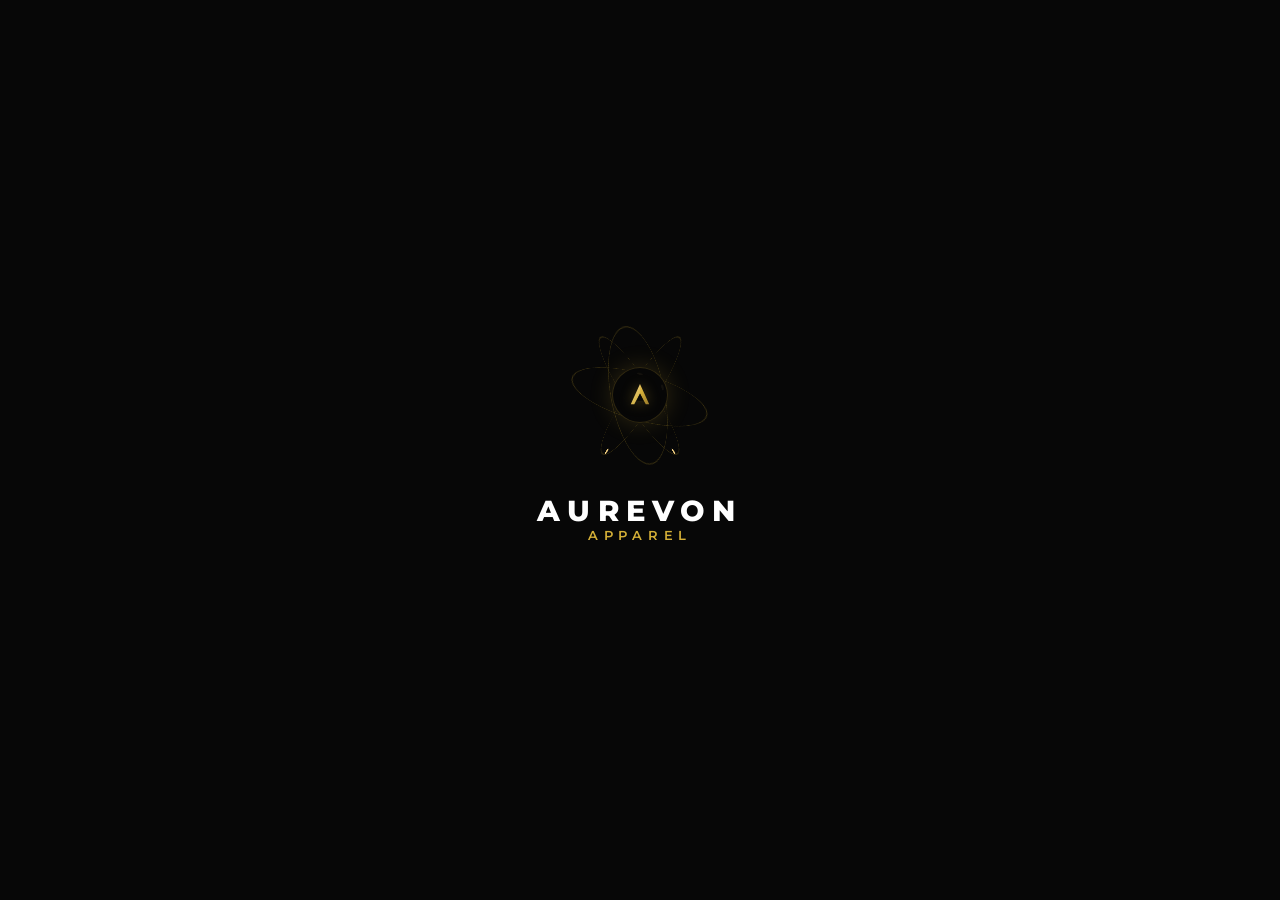
<file: index.html>
<!DOCTYPE html>
<html lang="en">

<head>
    <meta charset="UTF-8">
    <meta name="viewport" content="width=device-width, initial-scale=1.0">
    <title>Aurevon Apparel | Premium Knit Garment Manufacturer & Exporter in Tirupur </title>

    <!-- SEO Meta Tags -->
   <meta name="description" content="Aurevon Apparel is a premium knit garment manufacturer and exporter based in Tirupur, India. We provide high-quality apparel production, private labeling, and global export solutions for fashion brands.">   
   <meta name="keywords" content="garment manufacturer tirupur, aurevon apparel, knitwear manufacturer india, apparel exporter, private label clothing manufacturer, garment factory tirupur, apparel sourcing india">
   <meta name="author" content="Aurevon Apparel">

    <!-- OpenGraph Facebook Meta Tags -->
    <meta property="og:title" content="Aurevon Apparel | Premium Garment Manufacturing">
    <meta property="og:description"
        content="Tirupur-based premium garment manufacturing unit specializing in high-quality apparel production. Coming soon.">
    <meta property="og:image" content="assets/factory_hero.png">
    <meta property="og:url" content="https://www.aurevon.com">
    <meta property="og:type" content="website">

    <!-- Google Fonts -->
    <link rel="preconnect" href="https://fonts.googleapis.com">
    <link rel="preconnect" href="https://fonts.gstatic.com" crossorigin>
    <link
        href="https://fonts.googleapis.com/css2?family=Montserrat:wght@300;400;500;600;700;800&family=Outfit:wght@300;400;500;600;700;800&display=swap"
        rel="stylesheet">

    <!-- CSS Stylesheet -->
    <link rel="stylesheet" href="style.css">
</head>

<body>

    <!-- PREMIUM ATOMIC PRELOADER -->
    <div id="page-preloader">
        <div class="preloader-content">
            <!-- Atomic System Container -->
            <div class="atom-container">
                <!-- Center Nucleus (Glow Core + Logo) -->
                <div class="atom-nucleus">
                    <svg class="preloader-logo-svg" width="36" height="36" viewBox="0 0 100 100" fill="none"
                        xmlns="http://www.w3.org/2000/svg">
                        <defs>
                            <linearGradient id="preloader-gold-grad" x1="0%" y1="0%" x2="100%" y2="100%">
                                <stop offset="0%" stop-color="#F3D082" />
                                <stop offset="50%" stop-color="#D4AF37" />
                                <stop offset="100%" stop-color="#9A7B2C" />
                            </linearGradient>
                        </defs>
                        <path d="M50 12 L82 82 L70 82 L50 45 L30 82 L18 82 L50 12 Z" fill="url(#preloader-gold-grad)" />
                        <path d="M50 45 L62 70 H38 L50 45 Z" fill="#070707" />
                        <path d="M50 12 L50 45 L30 82 L18 82 L50 12 Z" fill="rgba(255, 255, 255, 0.12)" />
                    </svg>
                </div>

                <!-- Orbit 1 (Horizontal) -->
                <div class="atom-orbit orbit-1">
                    <div class="atom-electron electron-1a"></div>
                    <div class="atom-electron electron-1b"></div>
                </div>

                <!-- Orbit 2 (Tilted 1) -->
                <div class="atom-orbit orbit-2">
                    <div class="atom-electron electron-2a"></div>
                    <div class="atom-electron electron-2b"></div>
                </div>

                <!-- Orbit 3 (Tilted 2) -->
                <div class="atom-orbit orbit-3">
                    <div class="atom-electron electron-3a"></div>
                    <div class="atom-electron electron-3b"></div>
                </div>

                <!-- Orbit 4 (Tilted 3) -->
                <div class="atom-orbit orbit-4">
                    <div class="atom-electron electron-4a"></div>
                    <div class="atom-electron electron-4b"></div>
                </div>
            </div>

            <div class="preloader-text-wrapper">
                <span class="preloader-title">AUREVON</span>
                <span class="preloader-sub">APPAREL</span>
            </div>
        </div>
    </div>

    <!-- Mouse glowing interactive background container -->
    <div id="interactive-glow"></div>

    <!-- MAIN APP WRAPPER -->
    <main class="app-container">

        <!-- HERO SECTION -->
        <header class="hero-section" id="hero">
            <!-- Background factory image overlay -->
            <div class="hero-bg" style="background-image: url('assets/factory_hero.png');"></div>
            <div class="hero-vignette"></div>

            <div class="hero-content container">
                <!-- Headline -->
                <div class="headline-block reveal-fade" style="transition-delay: 0ms;">
                    <h3 class="coming-soon-title">
                        <span class="title-top">FROM <span class="highlight-text">TIRUPUR</span> TO THE <span
                                class="highlight-text">WORLD</span></span>
                        <span class="title-bottom"><span class="gold-text">CRAFTED FOR GLOBAL BRANDS</span></span>
                    </h3>

                </div>

                <!-- Brand Header (Now centered) -->
                <div class="brand-header reveal-fade" style="transition-delay: 250ms;">
                    <div class="logo-wrapper">
                        <!-- Luxury faceted golden 'A' logo -->
                        <svg class="brand-logo" width="80" height="80" viewBox="0 0 100 100" fill="none"
                            xmlns="http://www.w3.org/2000/svg">
                            <defs>
                                <linearGradient id="gold-grad" x1="0%" y1="0%" x2="100%" y2="100%">
                                    <stop offset="0%" stop-color="#F3D082" />
                                    <stop offset="50%" stop-color="#D4AF37" />
                                    <stop offset="100%" stop-color="#9A7B2C" />
                                </linearGradient>
                            </defs>
                            <path d="M50 12 L82 82 L70 82 L50 45 L30 82 L18 82 L50 12 Z" fill="url(#gold-grad)" />
                            <path d="M50 45 L62 70 H38 L50 45 Z" fill="#0A0A0A" />
                            <path d="M50 12 L50 45 L30 82 L18 82 L50 12 Z" fill="rgba(255, 255, 255, 0.12)" />
                        </svg>
                        <div class="sparkle-flare"></div>
                    </div>

                    <h1 class="brand-title">AUREVON</h1>
                    <div class="brand-subtitle-container">
                        <span class="decor-line"></span>
                        <h2 class="brand-subtitle">APPAREL</h2>
                        <span class="decor-line"></span>
                    </div>
                    <p class="brand-desc">KNIT GARMENT MANUFACTURER & EXPORTER </p>
                </div>

                <!-- Hero Description -->
                <p class="hero-desc reveal-fade" style="transition-delay: 500ms;">
                    Aurevon Apparel is a premium knit garment manufacturer and exporter specializing in high-quality
                    apparel production with fast delivery and a skilled workforce.
                </p>
            </div>
        </header>

    </main>

    <!-- JS Logic Script -->
    <script src="script.js"></script>
</body>

</html>
</file>
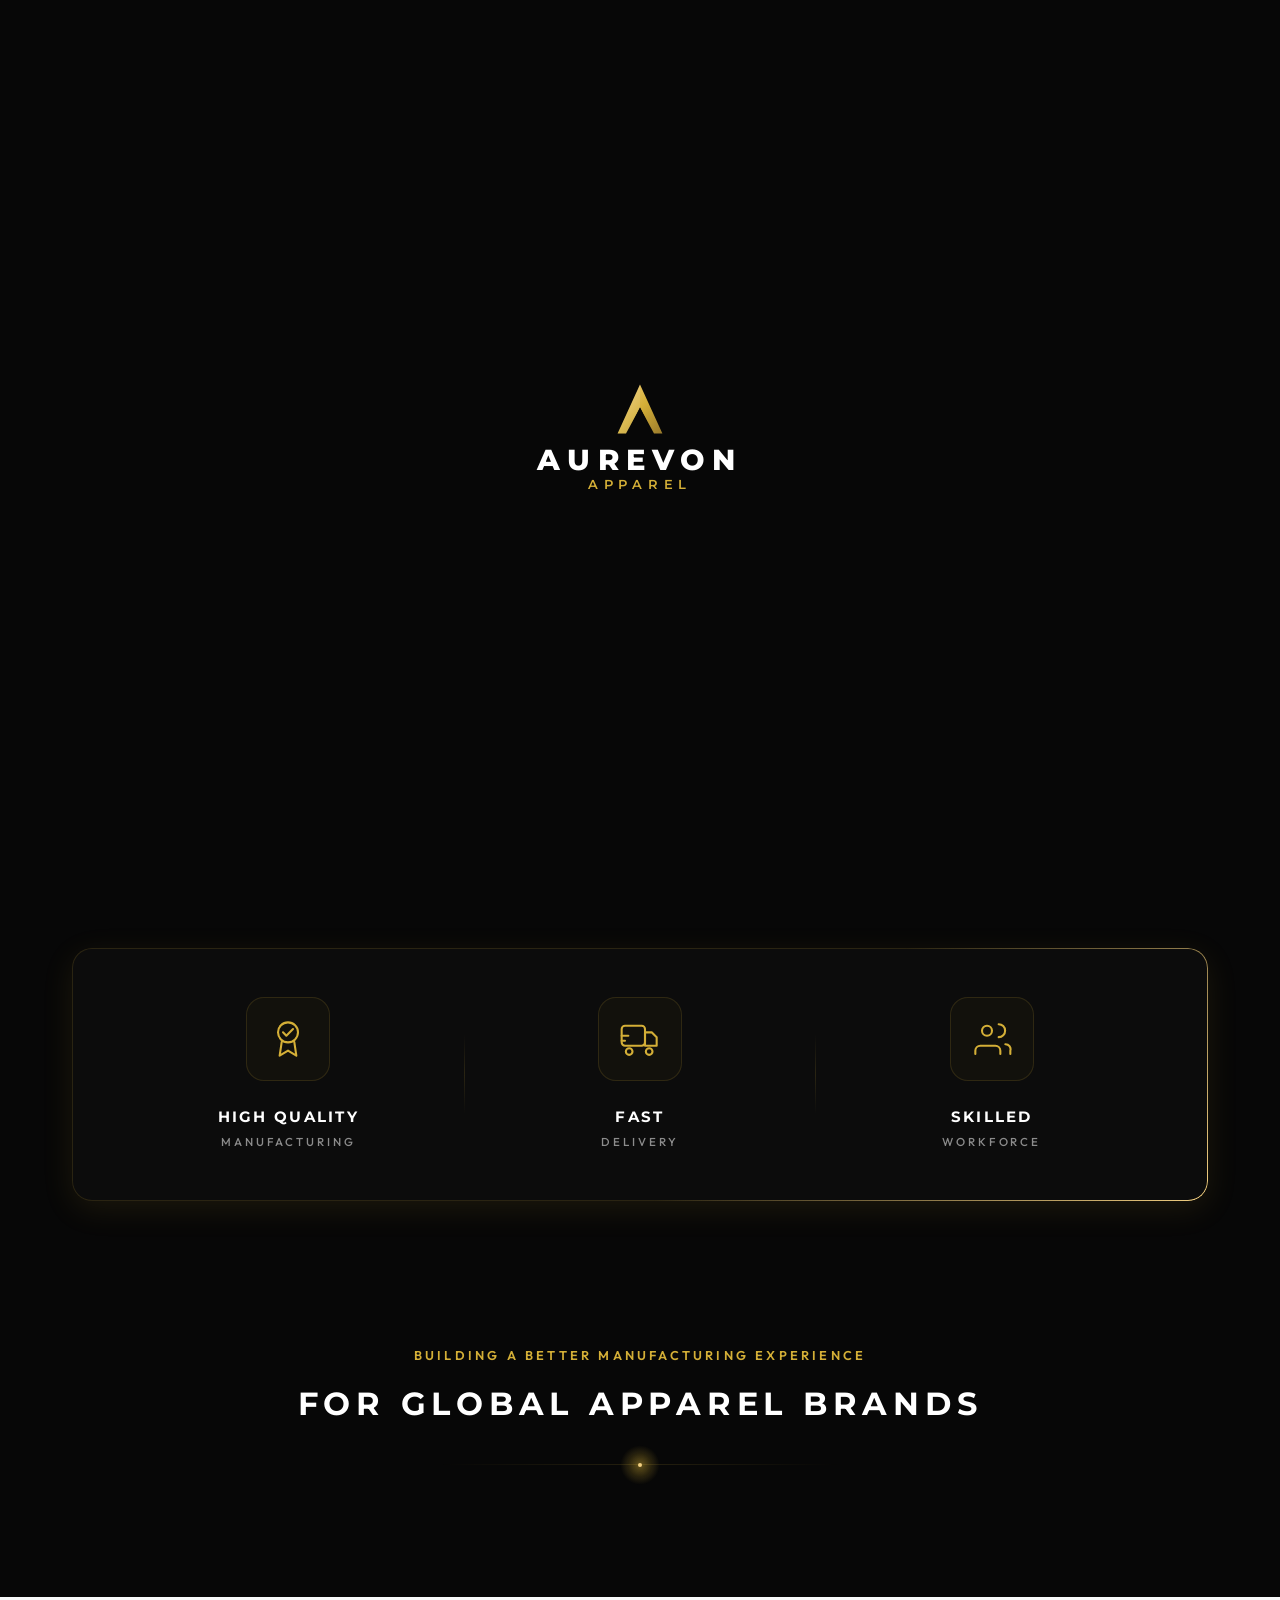
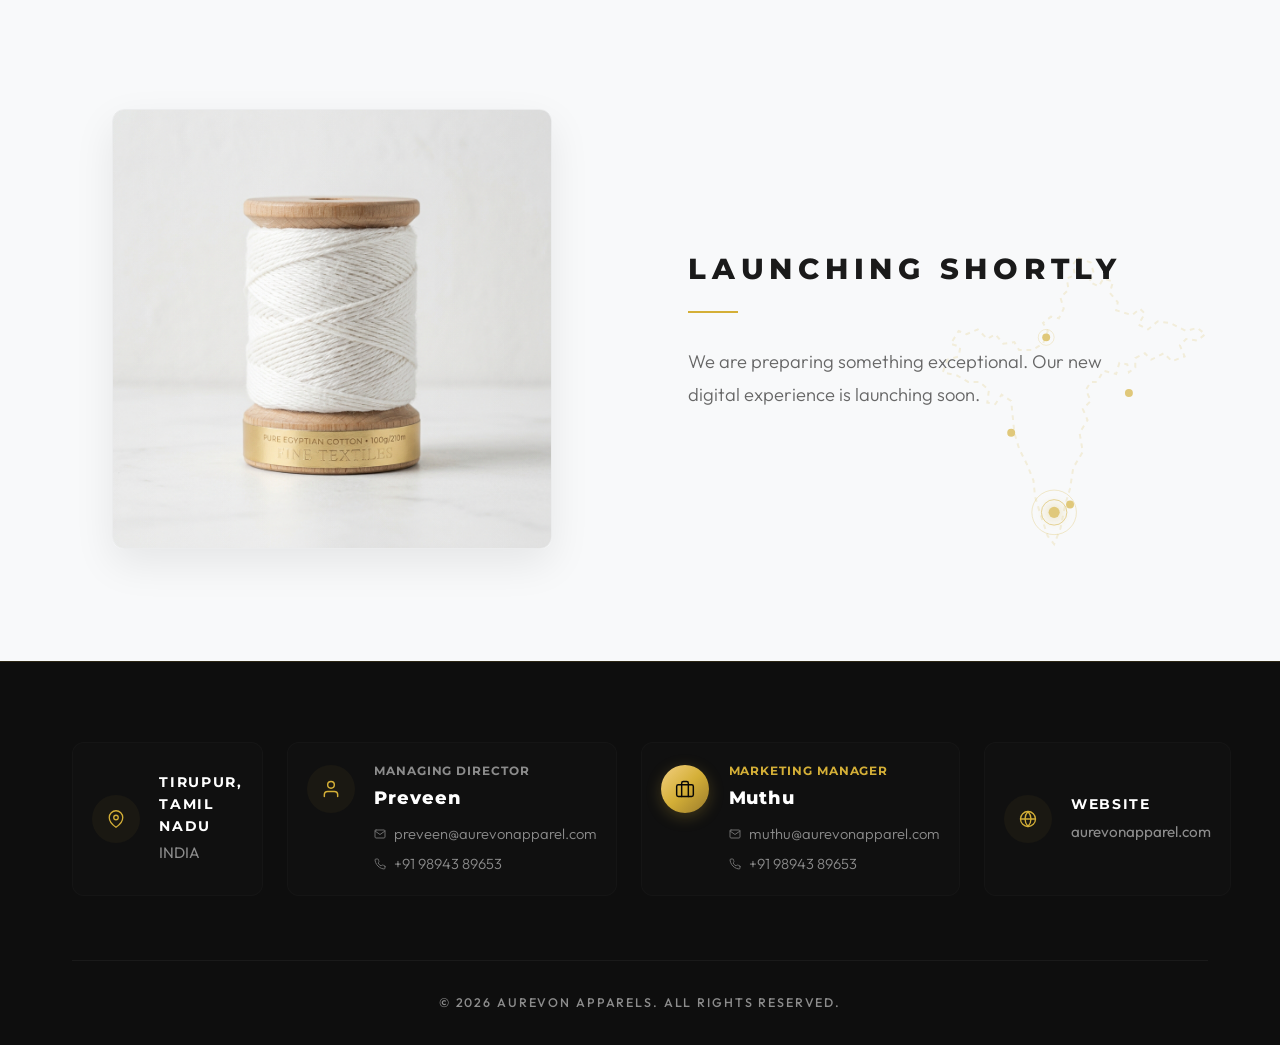
<file: index copy.html>
<!DOCTYPE html>
<html lang="en">

<head>
    <meta charset="UTF-8">
    <meta name="viewport" content="width=device-width, initial-scale=1.0">
    <title>Aurevon Apparel - Premium Garment Manufacturing | Coming Soon</title>

    <!-- SEO Meta Tags -->
    <meta name="description"
        content="Aurevon Apparel is a premium Tirupur-based garment manufacturing unit specializing in high-quality apparel production for global brands with fast delivery and a highly skilled workforce.">
    <meta name="keywords"
        content="Aurevon Apparel, Garment Manufacturing, Tirupur, Apparel Production, High Quality, Fast Delivery, Skilled Workforce, Textile Factory">
    <meta name="author" content="Aurevon Apparel">

    <!-- OpenGraph Facebook Meta Tags -->
    <meta property="og:title" content="Aurevon Apparel | Premium Garment Manufacturing">
    <meta property="og:description"
        content="Tirupur-based premium garment manufacturing unit specializing in high-quality apparel production. Coming soon.">
    <meta property="og:image" content="assets/factory_hero.png">
    <meta property="og:url" content="https://www.aurevon.com">
    <meta property="og:type" content="website">

    <!-- Google Fonts -->
    <link rel="preconnect" href="https://fonts.googleapis.com">
    <link rel="preconnect" href="https://fonts.gstatic.com" crossorigin>
    <link
        href="https://fonts.googleapis.com/css2?family=Montserrat:wght@300;400;500;600;700;800&family=Outfit:wght@300;400;500;600;700;800&display=swap"
        rel="stylesheet">

    <!-- CSS Stylesheet -->
    <link rel="stylesheet" href="style.css">
</head>

<body>

    <!-- PREMIUM LUXURY PRELOADER -->
    <div id="page-preloader">
        <div class="preloader-content">
            <!-- Faceted gold A logo -->
            <svg class="preloader-logo" width="70" height="70" viewBox="0 0 100 100" fill="none" xmlns="http://www.w3.org/2000/svg">
                <defs>
                    <linearGradient id="preloader-gold-grad" x1="0%" y1="0%" x2="100%" y2="100%">
                        <stop offset="0%" stop-color="#F3D082" />
                        <stop offset="50%" stop-color="#D4AF37" />
                        <stop offset="100%" stop-color="#9A7B2C" />
                    </linearGradient>
                </defs>
                <path d="M50 12 L82 82 L70 82 L50 45 L30 82 L18 82 L50 12 Z" fill="url(#preloader-gold-grad)"/>
                <path d="M50 45 L62 70 H38 L50 45 Z" fill="#070707"/>
                <path d="M50 12 L50 45 L30 82 L18 82 L50 12 Z" fill="rgba(255, 255, 255, 0.12)"/>
            </svg>
            <div class="preloader-text-wrapper">
                <span class="preloader-title">AUREVON</span>
                <span class="preloader-sub">APPAREL</span>
            </div>
            <!-- Pulsing luxury gold loading bar -->
            <div class="preloader-bar-container">
                <div class="preloader-bar"></div>
            </div>
        </div>
    </div>

    <!-- Mouse glowing interactive background container -->
    <div id="interactive-glow"></div>

    <!-- MAIN APP WRAPPER -->
    <main class="app-container">

        <!-- HERO SECTION -->
        <header class="hero-section" id="hero">
            <!-- Background factory image overlay -->
            <div class="hero-bg" style="background-image: url('assets/factory_hero.png');"></div>
            <div class="hero-vignette"></div>

            <div class="hero-content container">
                <!-- Headline -->
                <div class="headline-block reveal-fade" style="transition-delay: 0ms;">
                    <h3 class="coming-soon-title">
                        <span class="title-top">FROM <span class="highlight-text">TIRUPUR</span> TO THE <span class="highlight-text">WORLD</span></span>
                        <span class="title-bottom"><span class="gold-text">CRAFTED FOR GLOBAL BRANDS</span></span>
                    </h3>
                    <div class="sparkle-flare"></div>
                </div>

                <!-- Brand Header (Now centered) -->
                <div class="brand-header reveal-fade" style="transition-delay: 250ms;">
                    <div class="logo-wrapper">
                        <!-- Luxury faceted golden 'A' logo -->
                        <svg class="brand-logo" width="80" height="80" viewBox="0 0 100 100" fill="none"
                            xmlns="http://www.w3.org/2000/svg">
                            <defs>
                                <linearGradient id="gold-grad" x1="0%" y1="0%" x2="100%" y2="100%">
                                    <stop offset="0%" stop-color="#F3D082" />
                                    <stop offset="50%" stop-color="#D4AF37" />
                                    <stop offset="100%" stop-color="#9A7B2C" />
                                </linearGradient>
                            </defs>
                            <path d="M50 12 L82 82 L70 82 L50 45 L30 82 L18 82 L50 12 Z" fill="url(#gold-grad)" />
                            <path d="M50 45 L62 70 H38 L50 45 Z" fill="#0A0A0A" />
                            <path d="M50 12 L50 45 L30 82 L18 82 L50 12 Z" fill="rgba(255, 255, 255, 0.12)" />
                        </svg>
                    </div>
                    <h1 class="brand-title">AUREVON</h1>
                    <div class="brand-subtitle-container">
                        <span class="decor-line"></span>
                        <h2 class="brand-subtitle">APPAREL</h2>
                        <span class="decor-line"></span>
                    </div>
                    <p class="brand-desc">KNIT GARMENT MANUFACTURER & EXPORTER </p>
                </div>

                <!-- Hero Description -->
                <p class="hero-desc reveal-fade" style="transition-delay: 500ms;">
                    Aurevon Apparel is a premium Tirupur-based garment manufacturing unit specializing in high-quality
                    apparel production with fast delivery and a skilled workforce.
                </p>
            </div>
        </header>

        <!-- FEATURES SECTION -->
        <section class="features-section" id="features">
            <div class="container reveal-fade" style="transition-delay: 500ms;">
                <div class="features-grid">
                    <!-- Feature 1: High Quality -->
                    <div class="feature-card" id="feature-quality">
                        <div class="feature-card-inner">
                            <div class="icon-wrapper">
                                <svg width="40" height="40" viewBox="0 0 24 24" fill="none" stroke="currentColor"
                                    stroke-width="1.25" stroke-linecap="round" stroke-linejoin="round">
                                    <circle cx="12" cy="8" r="6" />
                                    <path d="M8.21 13.89L7 22L12 19L17 22L15.79 13.88" />
                                    <polyline points="9 8 11 10 15 6" />
                                </svg>
                            </div>
                            <div class="card-text">
                                <h3>HIGH QUALITY</h3>
                                <p>MANUFACTURING</p>
                            </div>
                        </div>
                    </div>

                    <!-- Vertical Divider Line -->
                    <div class="grid-divider"></div>

                    <!-- Feature 2: Fast Delivery -->
                    <div class="feature-card" id="feature-delivery">
                        <div class="feature-card-inner">
                            <div class="icon-wrapper">
                                <svg width="40" height="40" viewBox="0 0 24 24" fill="none" stroke="currentColor"
                                    stroke-width="1.25" stroke-linecap="round" stroke-linejoin="round">
                                    <rect x="1" y="4" width="14" height="12" rx="2" ry="2" />
                                    <polygon points="15 8 19 8 22 11 22 16 15 16 15 8" />
                                    <circle cx="5.5" cy="19.5" r="2" />
                                    <circle cx="17.5" cy="19.5" r="2" />
                                    <line x1="1" y1="10" x2="5" y2="10" />
                                    <line x1="1" y1="13" x2="3" y2="13" />
                                </svg>
                            </div>
                            <div class="card-text">
                                <h3>FAST</h3>
                                <p>DELIVERY</p>
                            </div>
                        </div>
                    </div>

                    <!-- Vertical Divider Line -->
                    <div class="grid-divider"></div>

                    <!-- Feature 3: Skilled Workforce -->
                    <div class="feature-card" id="feature-workforce">
                        <div class="feature-card-inner">
                            <div class="icon-wrapper">
                                <svg width="40" height="40" viewBox="0 0 24 24" fill="none" stroke="currentColor"
                                    stroke-width="1.25" stroke-linecap="round" stroke-linejoin="round">
                                    <path d="M17 21v-2a3 3 0 0 0-3-3H5a3 3 0 0 0-3 3v2" />
                                    <circle cx="9" cy="7" r="3" />
                                    <path d="M23 21v-2a3 3 0 0 0-3-3.87" />
                                    <path d="M16 3.13a3 3 0 0 1 0 7.75" />
                                </svg>
                            </div>
                            <div class="card-text">
                                <h3>SKILLED</h3>
                                <p>WORKFORCE</p>
                            </div>
                        </div>
                    </div>
                </div>
            </div>
        </section>

        <!-- CTA CONTACT SECTION -->
        <section class="cta-section" id="cta">
            <div class="container reveal-fade">
                <p class="cta-subtitle">BUILDING A BETTER MANUFACTURING EXPERIENCE</p>
                <h3 class="cta-headline">FOR GLOBAL APPAREL BRANDS</h3>

                <div class="lens-flare-separator">
                    <span class="glow-sparkle"></span>
                </div>
                <!--   <button class="btn btn-gold-outline" id="open-modal-btn" aria-label="Open contact form">
                    <svg width="18" height="18" viewBox="0 0 24 24" fill="none" stroke="currentColor" stroke-width="2" stroke-linecap="round" stroke-linejoin="round">
                        <line x1="22" y1="2" x2="11" y2="13" />
                        <polygon points="22 2 15 22 11 13 2 9 22 2" />
                    </svg>
                    <span>CONTACT US</span>
                </button> -->
            </div>
        </section>

        <!-- LAUNCHING SHORTLY LIGHT SECTION -->
        <section class="launch-section" id="launch">
            <div class="container">
                <div class="launch-grid reveal-fade">

                    <!-- Left Column: Cotton Thread Spool -->
                    <div class="launch-left">
                        <div class="thread-image-container">
                            <img src="assets/thread_spool.png" alt="Premium White Cotton Yarn Spool"
                                class="thread-image">
                            <div class="image-soft-shadow"></div>
                        </div>
                    </div>

                    <!-- Right Column: Text & Dotted Map of India -->
                    <div class="launch-right">
                        <div class="launch-right-content">
                            <h3 class="launch-title">LAUNCHING SHORTLY</h3>
                            <span class="launch-bar"></span>
                            <p class="launch-desc">
                                We are preparing something exceptional. Our new digital experience is launching soon.
                            </p>
                        </div>

                        <!-- Premium Interactive SVG Map of India -->
                        <div class="map-container">
                            <svg class="india-map" viewBox="0 0 200 220" width="100%" height="100%"
                                xmlns="http://www.w3.org/2000/svg" aria-hidden="true">
                                <path
                                    d="M100,20 L108,23 L110,30 L107,35 L113,38 L116,33 L122,35 L120,42 L125,48 L124,53 L134,56 L139,52 L142,55 L138,62 L144,65 L150,60 L158,61 L168,66 L175,64 L180,68 L175,72 L168,71 L164,75 L167,82 L159,85 L154,80 L146,84 L142,80 L136,83 L136,89 L132,92 L131,87 L126,86 L124,93 L116,91 L112,98 L108,98 L105,103 L108,110 L103,115 L106,122 L101,130 L103,142 L97,152 L95,165 L92,175 L89,190 L85,200 L81,195 L76,180 L73,170 L72,160 L68,150 L63,140 L60,130 L59,120 L58,110 L52,106 L48,112 L43,111 L44,103 L38,98 L31,98 L24,94 L15,92 L18,84 L25,82 L26,76 L20,74 L25,66 L30,68 L37,65 L43,71 L48,68 L53,74 L60,73 L63,78 L71,78 L78,74 L81,66 L78,61 L83,57 L88,58 L91,52 L89,45 L94,40 L93,33 L98,31 L97,24 Z"
                                    fill="none" stroke="rgba(212, 175, 55, 0.25)" stroke-width="1.25"
                                    stroke-dasharray="3 3" />

                                <!-- Hub: New Delhi -->
                                <circle cx="80" cy="70" r="2.5" fill="#D4AF37" />
                                <circle cx="80" cy="70" r="5" fill="none" stroke="#D4AF37" stroke-width="0.5"
                                    opacity="0.4" />

                                <!-- Hub: Mumbai -->
                                <circle cx="58" cy="130" r="2.5" fill="#D4AF37" />

                                <!-- Core Hub: Tirupur (Highlighted with pulsing rings) -->
                                <circle cx="85" cy="180" r="3.5" fill="#D4AF37" class="map-pulse-core" />
                                <circle cx="85" cy="180" r="8" fill="none" stroke="#D4AF37" stroke-width="0.5"
                                    class="map-pulse-ring" />
                                <circle cx="85" cy="180" r="14" fill="none" stroke="#D4AF37" stroke-width="0.25"
                                    class="map-pulse-ring-outer" />

                                <!-- Hub: Chennai -->
                                <circle cx="95" cy="175" r="2.5" fill="#D4AF37" />

                                <!-- Hub: Kolkata -->
                                <circle cx="132" cy="105" r="2.5" fill="#D4AF37" />
                            </svg>
                        </div>
                    </div>

                </div>
            </div>
        </section>

        <!-- FOOTER INFO GRID -->
        <footer class="main-footer" id="contact-info">
            <div class="container reveal-fade">
                <div class="footer-grid">
                    <!-- Column 1: Location -->
                    <div class="footer-col" id="col-location">
                        <div class="footer-icon-circle">
                            <svg width="18" height="18" viewBox="0 0 24 24" fill="none" stroke="currentColor"
                                stroke-width="1.75" stroke-linecap="round" stroke-linejoin="round">
                                <path d="M21 10c0 7-9 13-9 13s-9-6-9-13a9 9 0 0 1 18 0z" />
                                <circle cx="12" cy="10" r="3" />
                            </svg>
                        </div>
                        <div class="footer-col-text">
                            <h4>TIRUPUR, TAMIL NADU</h4>
                            <p>INDIA</p>
                        </div>
                    </div>

                    <!-- Column 2: Managing Director -->
                    <div class="footer-col exec-col" id="col-md">
                        <div class="footer-icon-circle exec-icon">
                            <svg width="20" height="20" viewBox="0 0 24 24" fill="none" stroke="currentColor" stroke-width="1.75" stroke-linecap="round" stroke-linejoin="round">
                                <path d="M20 21v-2a4 4 0 0 0-4-4H8a4 4 0 0 0-4 4v2" />
                                <circle cx="12" cy="7" r="4" />
                            </svg>
                        </div>
                        <div class="footer-col-text">
                            <span class="exec-label">MANAGING DIRECTOR</span>
                            <h4 class="exec-name">Preveen</h4>
                            <div class="exec-details">
                                <a href="mailto:preveen@aurevonapparel.com" class="exec-link">
                                    <svg width="12" height="12" viewBox="0 0 24 24" fill="none" stroke="currentColor" stroke-width="2" stroke-linecap="round" stroke-linejoin="round"><path d="M4 4h16c1.1 0 2 .9 2 2v12c0 1.1-.9 2-2 2H4c-1.1 0-2-.9-2-2V6c0-1.1.9-2 2-2z"/><polyline points="22,6 12,13 2,6"/></svg>
                                    <span>preveen@aurevonapparel.com</span>
                                </a>
                                <a href="tel:+919894389653" class="exec-link">
                                    <svg width="12" height="12" viewBox="0 0 24 24" fill="none" stroke="currentColor" stroke-width="2" stroke-linecap="round" stroke-linejoin="round"><path d="M22 16.92v3a2 2 0 0 1-2.18 2 19.79 19.79 0 0 1-8.63-3.07 19.5 19.5 0 0 1-6-6 19.79 19.79 0 0 1-3.07-8.67A2 2 0 0 1 4.11 2h3a2 2 0 0 1 2 1.72 12.84 12.84 0 0 0 .7 2.81 2 2 0 0 1-.45 2.11L8.09 9.91a16 16 0 0 0 6 6l1.27-1.27a2 2 0 0 1 2.11-.45 12.84 12.84 0 0 0 2.81.7A2 2 0 0 1 22 16.92z"/></svg>
                                    <span>+91 98943 89653</span>
                                </a>
                            </div>
                        </div>
                    </div>

                    <!-- Column 3: Marketing Manager -->
                    <div class="footer-col exec-col" id="col-marketing">
                        <div class="footer-icon-circle exec-icon highlight">
                            <svg width="20" height="20" viewBox="0 0 24 24" fill="none" stroke="currentColor" stroke-width="1.75" stroke-linecap="round" stroke-linejoin="round">
                                <rect x="2" y="7" width="20" height="14" rx="2" ry="2" />
                                <path d="M16 21V5a2 2 0 0 0-2-2h-4a2 2 0 0 0-2 2v16" />
                            </svg>
                        </div>
                        <div class="footer-col-text">
                            <span class="exec-label highlight">MARKETING MANAGER</span>
                            <h4 class="exec-name">Muthu</h4>
                            <div class="exec-details">
                                <a href="mailto:muthu@aurevonapparel.com" class="exec-link">
                                    <svg width="12" height="12" viewBox="0 0 24 24" fill="none" stroke="currentColor" stroke-width="2" stroke-linecap="round" stroke-linejoin="round"><path d="M4 4h16c1.1 0 2 .9 2 2v12c0 1.1-.9 2-2 2H4c-1.1 0-2-.9-2-2V6c0-1.1.9-2 2-2z"/><polyline points="22,6 12,13 2,6"/></svg>
                                    <span>muthu@aurevonapparel.com</span>
                                </a>
                                <a href="tel:+919894389653" class="exec-link">
                                    <svg width="12" height="12" viewBox="0 0 24 24" fill="none" stroke="currentColor" stroke-width="2" stroke-linecap="round" stroke-linejoin="round"><path d="M22 16.92v3a2 2 0 0 1-2.18 2 19.79 19.79 0 0 1-8.63-3.07 19.5 19.5 0 0 1-6-6 19.79 19.79 0 0 1-3.07-8.67A2 2 0 0 1 4.11 2h3a2 2 0 0 1 2 1.72 12.84 12.84 0 0 0 .7 2.81 2 2 0 0 1-.45 2.11L8.09 9.91a16 16 0 0 0 6 6l1.27-1.27a2 2 0 0 1 2.11-.45 12.84 12.84 0 0 0 2.81.7A2 2 0 0 1 22 16.92z"/></svg>
                                    <span>+91 98943 89653</span>
                                </a>
                            </div>
                        </div>
                    </div>

                    <!-- Column 4: Web -->
                    <div class="footer-col" id="col-web">
                        <div class="footer-icon-circle">
                            <svg width="18" height="18" viewBox="0 0 24 24" fill="none" stroke="currentColor"
                                stroke-width="1.75" stroke-linecap="round" stroke-linejoin="round">
                                <circle cx="12" cy="12" r="10" />
                                <line x1="2" y1="12" x2="22" y2="12" />
                                <path
                                    d="M12 2a15.3 15.3 0 0 1 4 10 15.3 15.3 0 0 1-4 10 15.3 15.3 0 0 1-4-10 15.3 15.3 0 0 1 4-10z" />
                            </svg>
                        </div>
                        <div class="footer-col-text">
                            <h4>WEBSITE</h4>
                            <p><a href="#" target="_blank" rel="noopener noreferrer"
                                    class="footer-link">aurevonapparel.com</a></p>
                        </div>
                    </div>
                </div>

                <!-- Bottom Copyright -->
                <div class="sub-footer">
                    <p class="copyright">&copy; 2026 AUREVON APPARELS. ALL RIGHTS RESERVED.</p>
                </div>
            </div>
        </footer>

    </main>

    <!-- PREMIUM CONTACT US MODAL -->
    <div class="modal-overlay-backdrop" id="modal-overlay" aria-hidden="true" role="dialog">
        <div class="modal-dialog-box">
            <!-- Close Button -->
            <button class="modal-close-trigger" id="close-modal-btn" aria-label="Close dialogue">
                <svg width="24" height="24" viewBox="0 0 24 24" fill="none" stroke="currentColor" stroke-width="2"
                    stroke-linecap="round" stroke-linejoin="round">
                    <line x1="18" y1="6" x2="6" y2="18"></line>
                    <line x1="6" y1="6" x2="18" y2="18"></line>
                </svg>
            </button>

            <!-- Modal Body Content -->
            <div class="modal-body-wrapper">
                <!-- Form State -->
                <div class="form-state-active" id="modal-form-state">
                    <h3 class="modal-headline">GET IN TOUCH</h3>
                    <p class="modal-subhead">Partner with a premium manufacturing experience. Send us your inquiry.</p>

                    <form id="contact-form" autocomplete="on">
                        <div class="input-floating-group">
                            <input type="text" id="form-name" required placeholder=" " aria-required="true">
                            <label for="form-name">Full Name *</label>
                            <span class="input-border"></span>
                        </div>

                        <div class="input-floating-group">
                            <input type="email" id="form-email" required placeholder=" " aria-required="true">
                            <label for="form-email">Email Address *</label>
                            <span class="input-border"></span>
                        </div>

                        <div class="input-two-column">
                            <div class="input-floating-group">
                                <input type="tel" id="form-phone" placeholder=" ">
                                <label for="form-phone">Phone Number</label>
                                <span class="input-border"></span>
                            </div>

                            <div class="input-floating-group">
                                <input type="text" id="form-company" placeholder=" ">
                                <label for="form-company">Company / Brand</label>
                                <span class="input-border"></span>
                            </div>
                        </div>

                        <div class="input-floating-group textarea-group">
                            <textarea id="form-message" required rows="4" placeholder=" "
                                aria-required="true"></textarea>
                            <label for="form-message">How can we help your brand? *</label>
                            <span class="input-border"></span>
                        </div>

                        <button type="submit" class="btn btn-gold-filled" id="submit-form-btn">
                            <span>SEND MESSAGE</span>
                            <svg width="16" height="16" viewBox="0 0 24 24" fill="none" stroke="currentColor"
                                stroke-width="2.5" stroke-linecap="round" stroke-linejoin="round">
                                <line x1="22" y1="2" x2="11" y2="13" />
                                <polygon points="22 2 15 22 11 13 2 9 22 2" />
                            </svg>
                        </button>
                    </form>
                </div>

                <!-- Success State (hidden initially) -->
                <div class="success-state-inactive" id="modal-success-state" style="display: none;">
                    <div class="checkmark-circle-wrapper">
                        <svg class="checkmark-svg" viewBox="0 0 52 52" xmlns="http://www.w3.org/2000/svg">
                            <circle class="checkmark-circle" cx="26" cy="26" r="25" fill="none" />
                            <path class="checkmark-check" fill="none" d="M14.1 27.2l7.1 7.2 16.7-16.8" />
                        </svg>
                    </div>
                    <h3 class="success-headline">MESSAGE SENT</h3>
                    <p class="success-desc">
                        Thank you for reaching out. A partner relations manager from Aurevon Apparel will connect with
                        you within 24 business hours.
                    </p>
                    <button class="btn btn-gold-outline close-success-btn" id="close-success-btn">
                        <span>CLOSE</span>
                    </button>
                </div>
            </div>
        </div>
    </div>

    <!-- JS Logic Script -->
    <script src="script.js"></script>
</body>

</html>
</file>
<file: style.css>
/* ==========================================================================
   AUREVON APPARELS - PREMIUM 'COMING SOON' STYLESHEET
   ========================================================================== */

/* --------------------------------------------------------------------------
   0. DESIGN SYSTEM & VARIABLES
   -------------------------------------------------------------------------- */
:root {
    /* Color Palette */
    --bg-dark-base: #070707;
    --bg-dark-secondary: #0E0E0E;
    --bg-dark-card: rgba(18, 18, 18, 0.5);
    --border-dark-glass: rgba(212, 175, 55, 0.15);

    --bg-light-base: #F8F9FA;
    --bg-light-secondary: #FFFFFF;
    --border-light-soft: rgba(0, 0, 0, 0.05);

    /* Gold Accents */
    --gold-primary: #D4AF37;
    --gold-light: #F3D082;
    --gold-dark: #9A7B2C;
    --gold-glow: rgba(212, 175, 55, 0.25);
    --gold-gradient: linear-gradient(135deg, #F3D082 0%, #D4AF37 50%, #9A7B2C 100%);
    --gold-text-gradient: linear-gradient(to right, #F3D082, #D4AF37, #9A7B2C);

    /* Typography Colors */
    --text-white: #FFFFFF;
    --text-cream: #F5F5F5;
    --text-muted-dark: #8C8C8C;
    --text-charcoal: #1A1A1A;
    --text-muted-light: #666666;

    /* Fonts */
    --font-heading: 'Montserrat', sans-serif;
    --font-body: 'Outfit', sans-serif;

    /* Transitions & Offsets */
    --transition-premium: cubic-bezier(0.16, 1, 0.3, 1);
    --duration-slow: 0.6s;
    --duration-medium: 0.4s;
    --duration-fast: 0.25s;

    --shadow-gold-soft: 0 8px 32px 0 rgba(212, 175, 55, 0.1);
    --shadow-gold-hard: 0 12px 40px 0 rgba(212, 175, 55, 0.25);
    --shadow-dark-premium: 0 20px 50px rgba(0, 0, 0, 0.8);
}

/* --------------------------------------------------------------------------
   1. RESET & BASE ELEMENTS
   -------------------------------------------------------------------------- */
* {
    margin: 0;
    padding: 0;
    box-sizing: border-box;
}

html {
    scroll-behavior: smooth;
    font-size: 16px;
    background-color: var(--bg-dark-base);
    color: var(--text-cream);
    overflow-x: hidden;
}

body {
    font-family: var(--font-body);
    font-weight: 300;
    line-height: 1.6;
    overflow-x: hidden;
    min-height: 100vh;
}

/* Custom Premium Scrollbar */
::-webkit-scrollbar {
    width: 8px;
}

::-webkit-scrollbar-track {
    background: var(--bg-dark-base);
}

::-webkit-scrollbar-thumb {
    background: var(--gold-dark);
    border-radius: 4px;
}

::-webkit-scrollbar-thumb:hover {
    background: var(--gold-primary);
}

/* Typography Overrides */
h1,
h2,
h3,
h4,
h5,
h6 {
    font-family: var(--font-heading);
    letter-spacing: 0.05em;
    font-weight: 700;
}

a {
    color: inherit;
    text-decoration: none;
    transition: color var(--duration-fast) var(--transition-premium);
}

.container {
    width: 100%;
    max-width: 1200px;
    margin: 0 auto;
    padding: 0 2rem;
}

/* --------------------------------------------------------------------------
   2. INTERACTIVE BACKGROUND & EFFECTS
   -------------------------------------------------------------------------- */
#interactive-glow {
    position: fixed;
    top: 0;
    left: 0;
    width: 100%;
    height: 100%;
    z-index: 1;
    pointer-events: none;
    opacity: 0.7;
    background: radial-gradient(circle 400px at var(--mouse-x, 50%) var(--mouse-y, 50%), rgba(212, 175, 55, 0.04), transparent 80%);
    transition: opacity 1s var(--transition-premium);
}

/* Reveal on Scroll Core Styles */
.reveal-fade {
    opacity: 0;
    transform: translateY(30px);
    transition: opacity 0.8s var(--transition-premium), transform 0.8s var(--transition-premium);
}

.reveal-fade.active {
    opacity: 1;
    transform: translateY(0);
}

/* --------------------------------------------------------------------------
   3. HERO SECTION
   -------------------------------------------------------------------------- */
.hero-section {
    position: relative;
    min-height: 100vh;
    display: flex;
    align-items: center;
    justify-content: center;
    text-align: center;
    padding: 2rem 0 3rem 0;
    z-index: 2;
    overflow: hidden;
}

/* Background image handling with parallax zoom */
.hero-bg {
    position: absolute;
    top: 0;
    left: 0;
    width: 100%;
    height: 100%;
    background-size: cover;
    background-position: center 70%;
    background-repeat: no-repeat;
    z-index: -2;
    transform: scale(1.05);
    filter: brightness(0.65) contrast(1.05);
    animation: slowZoom 20s infinite alternate ease-in-out;
}

/* Hero gradient vignette layer */
.hero-vignette {
    position: absolute;
    top: 0;
    left: 0;
    width: 100%;
    height: 100%;
    z-index: -1;
    background: radial-gradient(circle at center, transparent 20%, rgba(7, 7, 7, 0.75) 70%, var(--bg-dark-base) 100%),
        linear-gradient(to bottom, rgba(7, 7, 7, 0.4) 0%, transparent 40%, var(--bg-dark-base) 95%);
}

.hero-content {
    display: flex;
    flex-direction: column;
    align-items: center;
    justify-content: center;
}

/* Brand Header Block (Centered) */
.brand-header {
    display: flex;
    flex-direction: column;
    align-items: center;
    margin-top: 0.8rem;
    margin-bottom: 0rem;
}

.headline-block {
    margin-bottom: 1.5rem;
}

.logo-wrapper {
    margin-bottom: 1.8rem;
    filter: drop-shadow(0 4px 15px rgba(212, 175, 55, 0.35));
    transition: transform var(--duration-slow) var(--transition-premium);
}

.logo-wrapper:hover {
    transform: rotate(5deg) scale(1.05);
}

.brand-title {
    font-size: clamp(2.5rem, 6vw, 4.2rem);
    font-weight: 800;
    color: var(--text-white);
    letter-spacing: 0.28em;
    line-height: 1;
    margin-bottom: 0.6rem;
    text-indent: 0.28em;
    /* Shift text slightly left to perfectly center with wide letter-spacing! */
}

.brand-subtitle-container {
    display: flex;
    align-items: center;
    width: 100%;
    max-width: clamp(280px, 35vw, 460px);
    margin-bottom: 1.2rem;
}

.brand-subtitle {
    font-size: clamp(0.85rem, 1.8vw, 1.2rem);
    font-weight: 500;
    color: var(--gold-primary);
    letter-spacing: 0.48em;
    padding: 0 1rem;
    line-height: 1;
    text-indent: 0.48em;
    /* Perfectly center with wide tracking! */
}

.decor-line {
    flex-grow: 1;
    height: 1px;
    background: linear-gradient(to right, transparent, var(--border-dark-glass), transparent);
}

.brand-subtitle-container .decor-line:first-child {
    background: linear-gradient(to right, transparent, var(--gold-primary));
}

.brand-subtitle-container .decor-line:last-child {
    background: linear-gradient(to left, transparent, var(--gold-primary));
}

.brand-desc {
    font-size: clamp(0.7rem, 1.5vw, 0.88rem);
    font-weight: 600;
    color: var(--text-muted-dark);
    letter-spacing: 0.22em;
    margin-top: 0.5rem;
    text-indent: 0.22em;
}

/* Coming Soon Headline */
.coming-soon-title {
    display: flex;
    flex-direction: column;
    align-items: center;
    text-align: center;
    gap: 0.4rem;
    text-transform: uppercase;
    position: relative;
    margin: 0 auto;
}

.title-top {
    font-size: clamp(0.85rem, 1.8vw, 1.35rem);
    font-weight: 500;
    color: var(--text-muted-dark);
    letter-spacing: 0.38em;
    display: block;
    margin-bottom: 0.2rem;
    opacity: 0.85;
}

.highlight-text {
    color: var(--gold-light);
    font-weight: 700;
    text-shadow: 0 0 10px rgba(212, 175, 55, 0.15);
}

.title-bottom {
    font-size: clamp(1.8rem, 5vw, 3.8rem);
    font-weight: 800;
    letter-spacing: 0.15em;
    color: var(--text-white);
    display: block;
    line-height: 1.1;
}

.gold-text {
    background: var(--gold-gradient);
    -webkit-background-clip: text;
    -webkit-text-fill-color: transparent;
    filter: drop-shadow(0 2px 10px rgba(212, 175, 55, 0.15));
}

/* Sparkling flare under title */
.sparkle-flare {
    width: 150px;
    height: 1px;
    background: linear-gradient(to right, transparent, var(--gold-light), var(--gold-primary), var(--gold-light), transparent);
    margin: 1.8rem auto 0 auto;
    position: relative;
}

.sparkle-flare::after {
    content: '';
    position: absolute;
    top: 50%;
    left: 50%;
    transform: translate(-50%, -50%);
    width: 6px;
    height: 6px;
    background-color: var(--text-white);
    border-radius: 50%;
    box-shadow: 0 0 15px 4px var(--gold-light), 0 0 30px 8px var(--gold-primary);
    animation: glistenSparkle 3s infinite alternate ease-in-out;
}

/* Description paragraph */
.hero-desc {
    max-width: 650px;
    font-size: 1.05rem;
    font-weight: 300;
    color: var(--text-cream);
    opacity: 0.9;
    letter-spacing: 0.03em;
    line-height: 1.8;
    margin-top: 1rem;
}

/* --------------------------------------------------------------------------
   4. FEATURES SECTION
   -------------------------------------------------------------------------- */
.features-section {
    position: relative;
    padding: 3rem 0;
    z-index: 2;
    background-color: var(--bg-dark-base);
}

.features-grid {
    position: relative;
    display: flex;
    align-items: center;
    justify-content: space-between;
    width: 100%;
    background: var(--bg-dark-card);
    border: 1px solid var(--border-dark-glass);
    backdrop-filter: blur(12px);
    -webkit-backdrop-filter: blur(12px);
    border-radius: 20px;
    padding: 3rem 2.5rem;
    box-shadow: var(--shadow-gold-soft);
}

/* Luxury border sweep animation overlay */
.features-grid::before {
    content: '';
    position: absolute;
    top: -1px;
    left: -1px;
    right: -1px;
    bottom: -1px;
    border-radius: 20px;
    padding: 1px;
    background: linear-gradient(135deg, transparent 30%, var(--gold-light) 50%, transparent 70%);
    background-size: 200% 200%;
    -webkit-mask: linear-gradient(#fff 0 0) content-box, linear-gradient(#fff 0 0);
    -webkit-mask-composite: xor;
    mask-composite: exclude;
    pointer-events: none;
    z-index: 1;
    animation: borderSweep 6s linear infinite;
}

.feature-card {
    flex: 1;
    display: flex;
    justify-content: center;
    padding: 0 1.5rem;
    transition: transform var(--duration-medium) var(--transition-premium);
}

.feature-card-inner {
    display: flex;
    flex-direction: column;
    align-items: center;
    text-align: center;
}

.feature-card .icon-wrapper {
    width: 84px;
    height: 84px;
    border-radius: 18px;
    border: 1px solid var(--border-dark-glass);
    background: rgba(212, 175, 55, 0.03);
    color: var(--gold-primary);
    display: flex;
    align-items: center;
    justify-content: center;
    margin-bottom: 1.5rem;
    transition: all var(--duration-medium) var(--transition-premium);
    position: relative;
    overflow: hidden;
}

.feature-card .icon-wrapper::before {
    content: '';
    position: absolute;
    top: 0;
    left: -100%;
    width: 100%;
    height: 100%;
    background: linear-gradient(90deg, transparent, rgba(255, 255, 255, 0.1), transparent);
    transition: left var(--duration-slow) var(--transition-premium);
}

.feature-card:hover {
    transform: translateY(-8px);
}

.feature-card:hover .icon-wrapper {
    color: var(--text-white);
    background: var(--gold-gradient);
    border-color: var(--gold-light);
    box-shadow: 0 10px 25px rgba(212, 175, 55, 0.35);
}

.feature-card:hover .icon-wrapper::before {
    left: 100%;
}

.card-text h3 {
    font-size: 0.95rem;
    font-weight: 700;
    letter-spacing: 0.15em;
    color: var(--text-white);
    margin-bottom: 0.25rem;
}

.card-text p {
    font-size: 0.72rem;
    font-weight: 500;
    letter-spacing: 0.25em;
    color: var(--text-muted-dark);
}

/* Feature Grid Dividers */
.grid-divider {
    width: 1px;
    height: 80px;
    background: linear-gradient(to bottom, transparent, var(--border-dark-glass), transparent);
}

/* --------------------------------------------------------------------------
   5. CTA SECTION
   -------------------------------------------------------------------------- */
.cta-section {
    padding: 6rem 0;
    text-align: center;
    position: relative;
    z-index: 2;
}

.cta-subtitle {
    font-size: 0.8rem;
    font-weight: 600;
    color: var(--gold-primary);
    letter-spacing: 0.25em;
    margin-bottom: 0.8rem;
}

.cta-headline {
    font-size: 2rem;
    font-weight: 700;
    color: var(--text-white);
    letter-spacing: 0.18em;
    text-transform: uppercase;
}

.lens-flare-separator {
    width: 100%;
    max-width: 400px;
    height: 1px;
    background: linear-gradient(to right, transparent, var(--border-dark-glass), transparent);
    margin: 2.2rem auto;
    position: relative;
}

.glow-sparkle {
    position: absolute;
    top: 50%;
    left: 50%;
    transform: translate(-50%, -50%);
    width: 40px;
    height: 40px;
    background: radial-gradient(circle, rgba(212, 175, 55, 0.4) 0%, transparent 70%);
}

.glow-sparkle::after {
    content: '';
    position: absolute;
    top: 50%;
    left: 50%;
    transform: translate(-50%, -50%);
    width: 4px;
    height: 4px;
    background-color: var(--gold-light);
    border-radius: 50%;
    box-shadow: 0 0 10px var(--gold-primary);
    animation: glistenSparkle 2s infinite alternate ease-in-out;
}

/* Outline Premium Buttons */
.btn {
    display: inline-flex;
    align-items: center;
    justify-content: center;
    gap: 0.8rem;
    padding: 1.1rem 2.8rem;
    font-family: var(--font-heading);
    font-size: 0.82rem;
    font-weight: 700;
    letter-spacing: 0.2em;
    border-radius: 30px;
    cursor: pointer;
    transition: all var(--duration-medium) var(--transition-premium);
    position: relative;
    overflow: hidden;
}

.btn-gold-outline {
    background: transparent;
    color: var(--gold-primary);
    border: 1px solid var(--gold-primary);
}

.btn-gold-outline::before {
    content: '';
    position: absolute;
    top: 0;
    left: 0;
    width: 100%;
    height: 100%;
    background: var(--gold-gradient);
    z-index: -1;
    opacity: 0;
    transition: opacity var(--duration-medium) var(--transition-premium);
}

.btn-gold-outline:hover {
    color: var(--bg-dark-base);
    border-color: var(--gold-light);
    box-shadow: var(--shadow-gold-hard);
    transform: translateY(-2px);
}

.btn-gold-outline:hover ::before {
    opacity: 1;
}

.btn-gold-outline svg {
    transition: transform var(--duration-medium) var(--transition-premium);
}

.btn-gold-outline:hover svg {
    transform: translate(3px, -3px);
}

.btn span {
    z-index: 2;
}

.btn svg {
    z-index: 2;
}

/* --------------------------------------------------------------------------
   6. LAUNCHING SHORTLY (LIGHT SECTION)
   -------------------------------------------------------------------------- */
.launch-section {
    padding: 7rem 0;
    background-color: var(--bg-light-base);
    color: var(--text-charcoal);
    position: relative;
    z-index: 2;
    overflow: hidden;
}

.launch-grid {
    display: flex;
    align-items: center;
    justify-content: space-between;
    gap: 4rem;
}

.launch-left,
.launch-right {
    flex: 1;
}

/* Spool Image Styling */
.thread-image-container {
    position: relative;
    width: 100%;
    max-width: 440px;
    margin: 0 auto;
    border-radius: 12px;
    overflow: hidden;
    border: 1px solid rgba(0, 0, 0, 0.05);
    box-shadow: 0 15px 40px rgba(0, 0, 0, 0.08);
    animation: elegantFloat 8s infinite alternate ease-in-out;
}

.thread-image {
    width: 100%;
    height: auto;
    display: block;
    object-fit: cover;
    transform: scale(1.02);
    transition: transform 1.2s var(--transition-premium);
}

.thread-image-container:hover .thread-image {
    transform: scale(1.08);
}

/* Spool soft shadow overlay */
.image-soft-shadow {
    position: absolute;
    top: 0;
    left: 0;
    width: 100%;
    height: 100%;
    background: linear-gradient(to right, rgba(0, 0, 0, 0.02), transparent 40%, rgba(0, 0, 0, 0.02) 100%);
    pointer-events: none;
}

/* Content block right */
.launch-right {
    position: relative;
    display: flex;
    flex-direction: column;
    justify-content: center;
    padding-left: 2rem;
    height: 100%;
}

.launch-right-content {
    position: relative;
    z-index: 3;
    max-width: 450px;
}

.launch-title {
    font-size: 1.8rem;
    font-weight: 800;
    color: var(--text-charcoal);
    letter-spacing: 0.2em;
    margin-bottom: 1.2rem;
}

.launch-bar {
    display: block;
    width: 50px;
    height: 2px;
    background-color: var(--gold-primary);
    margin-bottom: 2rem;
}

.launch-desc {
    font-size: 1.15rem;
    font-weight: 300;
    color: var(--text-muted-light);
    line-height: 1.8;
}

/* India Map Overlay Graphic */
.map-container {
    position: absolute;
    right: -30px;
    top: -20px;
    width: 320px;
    height: 350px;
    opacity: 0.65;
    z-index: 1;
    pointer-events: none;
}

.india-map {
    width: 100%;
    height: 100%;
}

/* Map Pulse Keyframe Animations */
.map-pulse-core {
    filter: drop-shadow(0 0 4px var(--gold-primary));
}

.map-pulse-ring {
    transform-origin: 85px 180px;
    animation: mapPulseRing 3s infinite linear;
}

.map-pulse-ring-outer {
    transform-origin: 85px 180px;
    animation: mapPulseRing 3s infinite linear;
    animation-delay: 1.2s;
}

@keyframes mapPulseRing {
    0% {
        transform: scale(0.5);
        opacity: 0;
    }

    30% {
        opacity: 0.8;
    }

    100% {
        transform: scale(1.6);
        opacity: 0;
    }
}

/* --------------------------------------------------------------------------
   7. FOOTER SECTION
   -------------------------------------------------------------------------- */
.main-footer {
    position: relative;
    background-color: var(--bg-dark-secondary);
    border-top: 1px solid var(--border-dark-glass);
    padding: 5rem 0 2rem 0;
    z-index: 2;
}

.footer-grid {
    display: grid;
    grid-template-columns: repeat(4, 1fr);
    gap: 1.5rem;
    margin-bottom: 4rem;
}

.footer-col {
    display: flex;
    align-items: center;
    gap: 1.2rem;
    padding: 1.2rem;
    border-radius: 12px;
    background: rgba(255, 255, 255, 0.01);
    border: 1px solid rgba(255, 255, 255, 0.02);
    transition: all var(--duration-medium) var(--transition-premium);
}

.footer-col:hover {
    background: rgba(212, 175, 55, 0.02);
    border-color: rgba(212, 175, 55, 0.15);
    transform: translateY(-3px);
}

.footer-icon-circle {
    width: 48px;
    height: 48px;
    border-radius: 50%;
    background: rgba(212, 175, 55, 0.05);
    color: var(--gold-primary);
    display: flex;
    align-items: center;
    justify-content: center;
    flex-shrink: 0;
    transition: all var(--duration-medium) var(--transition-premium);
}

.footer-col:hover .footer-icon-circle {
    background: var(--gold-gradient);
    color: var(--bg-dark-base);
    box-shadow: 0 4px 15px rgba(212, 175, 55, 0.25);
}

.footer-col-text h4 {
    font-size: 0.85rem;
    font-weight: 700;
    color: var(--text-white);
    letter-spacing: 0.12em;
    margin-bottom: 0.25rem;
}

.footer-col-text p {
    font-size: 0.95rem;
    font-weight: 400;
    color: var(--text-muted-dark);
}

.footer-link:hover {
    color: var(--gold-primary);
}

/* Sub-footer Copyright */
.sub-footer {
    border-top: 1px solid rgba(255, 255, 255, 0.05);
    padding-top: 2rem;
    text-align: center;
}

.copyright {
    font-size: 0.78rem;
    font-weight: 500;
    color: var(--text-muted-dark);
    letter-spacing: 0.15em;
}

/* --------------------------------------------------------------------------
   8. INTERACTIVE GLASSMORPHIC CONTACT MODAL
   -------------------------------------------------------------------------- */
.modal-overlay-backdrop {
    position: fixed;
    top: 0;
    left: 0;
    width: 100%;
    height: 100%;
    z-index: 1000;
    background-color: rgba(7, 7, 7, 0.85);
    backdrop-filter: blur(15px);
    -webkit-backdrop-filter: blur(15px);
    display: flex;
    align-items: center;
    justify-content: center;
    padding: 1.5rem;
    opacity: 0;
    visibility: hidden;
    transition: opacity var(--duration-medium) var(--transition-premium),
        visibility var(--duration-medium) var(--transition-premium);
}

.modal-overlay-backdrop.active {
    opacity: 1;
    visibility: visible;
}

.modal-dialog-box {
    width: 100%;
    max-width: 650px;
    background: rgba(18, 18, 18, 0.75);
    border: 1px solid var(--border-dark-glass);
    border-radius: 24px;
    padding: 3.5rem 3rem;
    position: relative;
    box-shadow: var(--shadow-dark-premium), var(--shadow-gold-soft);
    transform: translateY(40px) scale(0.95);
    transition: transform var(--duration-medium) var(--transition-premium);
    overflow: hidden;
}

.modal-overlay-backdrop.active .modal-dialog-box {
    transform: translateY(0) scale(1);
}

/* Backdrop glow ambient inside modal */
.modal-dialog-box::after {
    content: '';
    position: absolute;
    top: -50px;
    right: -50px;
    width: 150px;
    height: 150px;
    border-radius: 50%;
    background: radial-gradient(circle, rgba(212, 175, 55, 0.15) 0%, transparent 70%);
    pointer-events: none;
}

/* Close Button */
.modal-close-trigger {
    position: absolute;
    top: 1.8rem;
    right: 1.8rem;
    background: transparent;
    border: none;
    color: var(--text-muted-dark);
    cursor: pointer;
    transition: all var(--duration-fast) var(--transition-premium);
    z-index: 10;
    padding: 0.4rem;
    border-radius: 50%;
    display: flex;
    align-items: center;
    justify-content: center;
}

.modal-close-trigger:hover {
    color: var(--text-white);
    background: rgba(255, 255, 255, 0.05);
    transform: rotate(90deg);
}

.modal-body-wrapper {
    position: relative;
    z-index: 2;
}

.modal-headline {
    font-size: 1.8rem;
    font-weight: 800;
    color: var(--text-white);
    letter-spacing: 0.15em;
    margin-bottom: 0.6rem;
    text-align: center;
}

.modal-subhead {
    font-size: 0.95rem;
    font-weight: 300;
    color: var(--text-muted-dark);
    text-align: center;
    margin-bottom: 2.8rem;
}

/* Floating Input Forms */
.input-floating-group {
    position: relative;
    margin-bottom: 2.2rem;
}

.input-two-column {
    display: grid;
    grid-template-columns: 1fr 1fr;
    gap: 1.5rem;
}

.input-floating-group input,
.input-floating-group textarea {
    width: 100%;
    padding: 0.9rem 0;
    background: transparent;
    border: none;
    border-bottom: 1px solid rgba(255, 255, 255, 0.15);
    color: var(--text-cream);
    font-family: var(--font-body);
    font-size: 0.95rem;
    font-weight: 400;
    outline: none;
    transition: border-color var(--duration-fast) var(--transition-premium);
}

.input-floating-group textarea {
    resize: none;
}

.input-floating-group label {
    position: absolute;
    left: 0;
    top: 0.9rem;
    color: var(--text-muted-dark);
    font-size: 0.95rem;
    font-weight: 300;
    pointer-events: none;
    transition: all var(--duration-fast) var(--transition-premium);
}

/* Border bottom transition bar */
.input-border {
    position: absolute;
    bottom: 0;
    left: 50%;
    width: 0;
    height: 1.5px;
    background: var(--gold-gradient);
    transition: all var(--duration-medium) var(--transition-premium);
}

/* Floating behavior when active/focused */
.input-floating-group input:focus~label,
.input-floating-group input:not(:placeholder-shown)~label,
.input-floating-group textarea:focus~label,
.input-floating-group textarea:not(:placeholder-shown)~label {
    top: -1.1rem;
    font-size: 0.78rem;
    color: var(--gold-light);
    letter-spacing: 0.05em;
}

.input-floating-group input:focus~.input-border,
.input-floating-group textarea:focus~.input-border {
    width: 100%;
    left: 0;
}

.input-floating-group input:focus,
.input-floating-group textarea:focus {
    border-bottom-color: transparent;
}

.textarea-group {
    margin-bottom: 2.8rem;
}

/* Submit Form Button */
.btn-gold-filled {
    width: 100%;
    background: var(--gold-gradient);
    color: var(--bg-dark-base);
    border: 1px solid var(--gold-light);
}

.btn-gold-filled:hover {
    transform: translateY(-2px);
    box-shadow: var(--shadow-gold-hard);
    filter: brightness(1.08);
}

.btn-gold-filled svg {
    transition: transform var(--duration-fast) var(--transition-premium);
}

.btn-gold-filled:hover svg {
    transform: translate(3px, -3px);
}

/* Modal Success State styling */
.success-state-inactive {
    display: flex;
    flex-direction: column;
    align-items: center;
    text-align: center;
    padding: 1.5rem 0;
}

.checkmark-circle-wrapper {
    width: 80px;
    height: 80px;
    margin-bottom: 2rem;
}

.checkmark-svg {
    width: 100%;
    height: 100%;
    border-radius: 50%;
    display: block;
    stroke-width: 2;
    stroke: var(--gold-primary);
    stroke-miterlimit: 10;
    box-shadow: inset 0px 0px 0px var(--gold-primary);
    animation: fillSuccess .4s ease-in-out .4s forwards, scaleSuccess .3s ease-in-out .9s forwards;
}

.checkmark-circle {
    stroke-dasharray: 166;
    stroke-dashoffset: 166;
    stroke-width: 2;
    stroke-miterlimit: 10;
    stroke: var(--gold-primary);
    fill: none;
    animation: strokeCircle .6s cubic-bezier(0.65, 0, 0.45, 1) forwards;
}

.checkmark-check {
    transform-origin: 50% 50%;
    stroke-dasharray: 48;
    stroke-dashoffset: 48;
    stroke-width: 3;
    stroke-linecap: round;
    animation: strokeCheck .3s cubic-bezier(0.65, 0, 0.45, 1) .8s forwards;
}

.success-headline {
    font-size: 1.8rem;
    font-weight: 800;
    color: var(--text-white);
    letter-spacing: 0.15em;
    margin-bottom: 0.8rem;
}

.success-desc {
    font-size: 0.95rem;
    font-weight: 300;
    color: var(--text-muted-dark);
    max-width: 440px;
    line-height: 1.8;
    margin-bottom: 2.5rem;
}

.close-success-btn {
    min-width: 160px;
}

/* Keyframe Animations for Checkmark Drawing */
@keyframes strokeCircle {
    100% {
        stroke-dashoffset: 0;
    }
}

@keyframes strokeCheck {
    100% {
        stroke-dashoffset: 0;
    }
}

@keyframes scaleSuccess {

    0%,
    100% {
        transform: none;
    }

    50% {
        transform: scale3d(1.1, 1.1, 1);
    }
}

@keyframes fillSuccess {
    100% {
        box-shadow: inset 0px 0px 0px 40px rgba(212, 175, 55, 0.05);
    }
}

/* --------------------------------------------------------------------------
   9. CUSTOM CSS KEYFRAME ANIMATIONS
   -------------------------------------------------------------------------- */
@keyframes slowZoom {
    0% {
        transform: scale(1.03) translate(0, 0);
    }

    100% {
        transform: scale(1.10) translate(-0.5%, -0.5%);
    }
}

/* --------------------------------------------------------------------------
   10. RESPONSIVE DESIGN - MEDIA QUERIES
   -------------------------------------------------------------------------- */

/* Ultra Wide Displays */
@media screen and (min-width: 1600px) {
    html {
        font-size: 18px;
    }

    .container {
        max-width: 1400px;
    }
}

/* Laptops and smaller Desktops */
@media screen and (max-width: 1024px) {
    .coming-soon-title {
        font-size: 3rem;
    }

    .features-grid {
        padding: 2.5rem 1.8rem;
    }

    .footer-grid {
        grid-template-columns: repeat(2, 1fr);
        gap: 2rem;
    }
}

/* Tablets and Large Mobiles */
@media screen and (max-width: 768px) {
    html {
        font-size: 15px;
    }

    .container {
        padding: 0 1.5rem;
    }

    .hero-section {
        padding: 4rem 0 3rem 0;
        min-height: 80vh;
    }

    .brand-title {
        font-size: 1.8rem;
    }

    .brand-subtitle {
        font-size: 0.85rem;
        letter-spacing: 0.35em;
    }

    .coming-soon-title {
        font-size: 2.2rem;
    }

    .hero-desc {
        font-size: 0.95rem;
        margin-top: 1.5rem;
    }

    /* Stack Features */
    .features-grid {
        flex-direction: column;
        padding: 2.5rem 2rem;
        gap: 2rem;
    }

    .feature-card {
        width: 100%;
        padding: 0;
    }

    .grid-divider {
        width: 100%;
        height: 1px;
        background: linear-gradient(to right, transparent, var(--border-dark-glass), transparent);
    }

    .cta-headline {
        font-size: 1.6rem;
    }

    /* Stack Launching Shortly */
    .launch-grid {
        flex-direction: column;
        gap: 3rem;
        text-align: center;
    }

    .launch-right {
        padding-left: 0;
        align-items: center;
    }

    .launch-bar {
        margin: 0 auto 2rem auto;
    }

    .map-container {
        position: relative;
        right: auto;
        top: auto;
        margin-top: 2rem;
        width: 100%;
        max-width: 280px;
        height: 280px;
    }

    .india-map {
        transform: scale(0.95);
    }

    /* Modal spacing */
    .modal-dialog-box {
        padding: 2.5rem 1.8rem;
    }

    .input-two-column {
        grid-template-columns: 1fr;
        gap: 0;
    }
}

/* Small Smart Phones */
@media screen and (max-width: 480px) {
    html {
        font-size: 14px;
    }

    .hero-section {
        min-height: 75vh;
    }

    .coming-soon-title {
        font-size: 1.8rem;
    }

    .btn {
        width: 100%;
        padding: 1rem 1.5rem;
    }

    .footer-grid {
        grid-template-columns: 1fr;
        gap: 1.2rem;
    }

    .footer-col {
        padding: 1rem;
    }

    .modal-dialog-box {
        padding: 2rem 1.2rem;
    }

    .modal-headline {
        font-size: 1.5rem;
    }

    .modal-subhead {
        margin-bottom: 2rem;
    }
}

/* Custom Email Badges in Footer */
.email-item {
    display: flex;
    align-items: center;
    gap: 0.6rem;
    margin-top: 0.4rem;
}

.email-badge {
    font-family: var(--font-heading);
    font-size: 0.58rem;
    font-weight: 700;
    letter-spacing: 0.08em;
    padding: 0.2rem 0.5rem;
    border-radius: 4px;
    border: 1px solid rgba(255, 255, 255, 0.15);
    color: var(--text-muted-dark);
    display: inline-flex;
    align-items: center;
    justify-content: center;
    line-height: 1;
    min-width: 32px;
}

.email-badge.highlight {
    background: var(--gold-gradient);
    border-color: var(--gold-light);
    color: var(--bg-dark-base);
    box-shadow: 0 2px 8px rgba(212, 175, 55, 0.2);
    font-weight: 800;
}

.email-item.highlighted .footer-link {
    color: var(--gold-light);
    font-weight: 500;
}

.email-item.highlighted .footer-link:hover {
    color: var(--text-white);
}

/* Executive Cards Styling in Footer */
.exec-col {
    align-items: flex-start !important;
}

.exec-icon {
    margin-top: 0.2rem;
}

.exec-icon.highlight {
    background: var(--gold-gradient) !important;
    color: var(--bg-dark-base) !important;
    box-shadow: 0 4px 15px rgba(212, 175, 55, 0.25) !important;
}

.exec-label {
    font-family: var(--font-heading);
    font-size: 0.72rem;
    font-weight: 700;
    letter-spacing: 0.08em;
    color: var(--text-muted-dark);
    display: block;
    margin-bottom: 0.2rem;
}

.exec-label.highlight {
    color: var(--gold-primary);
}

.exec-name {
    font-size: 1.15rem !important;
    font-weight: 800 !important;
    color: var(--text-white) !important;
    letter-spacing: 0.05em !important;
    margin-bottom: 0.6rem !important;
}

.exec-details {
    display: flex;
    flex-direction: column;
    gap: 0.4rem;
}

.exec-link {
    display: inline-flex;
    align-items: center;
    gap: 0.5rem;
    font-size: 0.92rem;
    color: var(--text-muted-dark);
    transition: color var(--duration-fast) var(--transition-premium);
}

.exec-link svg {
    flex-shrink: 0;
    opacity: 0.75;
    transition: transform var(--duration-fast) var(--transition-premium), opacity var(--duration-fast) var(--transition-premium);
}

.exec-link:hover {
    color: var(--gold-light);
}

.exec-link:hover svg {
    opacity: 1;
    transform: scale(1.1);
}

/* ==========================================================================
   11. LUXURY PAGE PRELOADER & INITIALIZATION
   ========================================================================== */
#page-preloader {
    position: fixed;
    top: 0;
    left: 0;
    width: 100%;
    height: 100%;
    background-color: #070707;
    z-index: 10000;
    display: flex;
    align-items: center;
    justify-content: center;
    transition: opacity 0.8s var(--transition-premium), visibility 0.8s var(--transition-premium);
}

#page-preloader.fade-out {
    opacity: 0;
    visibility: hidden;
}

.preloader-content {
    display: flex;
    flex-direction: column;
    align-items: center;
    text-align: center;
}

/* Atomic Orbit System styles */
.atom-container {
    width: 140px;
    height: 140px;
    position: relative;
    display: flex;
    align-items: center;
    justify-content: center;
    margin-bottom: 2rem;
    perspective: 800px;
    animation: atomEntranceCollapse 2.2s cubic-bezier(0.16, 1, 0.3, 1) forwards;
}

.atom-nucleus {
    width: 56px;
    height: 56px;
    border-radius: 50%;
    background: rgba(7, 7, 7, 0.95);
    border: 1px solid rgba(212, 175, 55, 0.2);
    display: flex;
    align-items: center;
    justify-content: center;
    z-index: 10;
    box-shadow: 0 0 25px rgba(212, 175, 55, 0.2);
    position: relative;
    animation: nucleusGlow 3s infinite alternate ease-in-out;
}

/* Concentric staggered quantum energy waves */
.atom-nucleus::before,
.atom-nucleus::after {
    content: '';
    position: absolute;
    top: 0;
    left: 0;
    right: 0;
    bottom: 0;
    border-radius: 50%;
    border: 1px solid var(--gold-primary);
    box-shadow: 0 0 15px var(--gold-glow);
    pointer-events: none;
    z-index: -1;
    transform: scale(1);
    opacity: 0;
}

.atom-nucleus::before {
    animation: quantumWave 2.4s infinite cubic-bezier(0.1, 0.8, 0.3, 1);
}

.atom-nucleus::after {
    animation: quantumWave 2.4s infinite cubic-bezier(0.1, 0.8, 0.3, 1);
    animation-delay: 1.2s;
}

.atom-nucleus svg {
    transform: scale(0.8);
    filter: drop-shadow(0 0 8px rgba(212, 175, 55, 0.35));
}

.atom-orbit {
    position: absolute;
    width: 100%;
    height: 100%;
    border: 1.5px solid rgba(212, 175, 55, 0.25);
    /* Highly visible premium gold border */
    border-radius: 50%;
    transform-style: preserve-3d;
}

/* Four 3D Orbits at angled axes with active sways */
.orbit-1 {
    transform: rotateX(70deg) rotateY(15deg);
    animation: orbitSway1 12s infinite alternate ease-in-out;
}

.orbit-2 {
    transform: rotateX(70deg) rotateY(55deg) rotateZ(120deg);
    animation: orbitSway2 15s infinite alternate ease-in-out;
}

.orbit-3 {
    transform: rotateX(70deg) rotateY(-55deg) rotateZ(240deg);
    animation: orbitSway3 18s infinite alternate ease-in-out;
}

.orbit-4 {
    transform: rotateX(25deg) rotateY(65deg) rotateZ(60deg);
    animation: orbitSway4 16s infinite alternate ease-in-out;
}

/* The Electron particles */
.atom-electron {
    position: absolute;
    top: 0;
    left: calc(50% - 3px);
    /* Perfectly center the 6px electron on orbit center line */
    width: 6px;
    height: 6px;
    background-color: var(--gold-light);
    border-radius: 50%;
    transform-origin: 50% 70px;
    /* Centered rotation origin around the 140px atomic orbit container */
}

/* Animate electrons spinning infinitely + flaring in energy scale with wide-to-shrink spiral collapse */
.orbit-1 .electron-1a {
    animation: spinElectron1a 3s infinite cubic-bezier(0.25, 0.46, 0.45, 0.94);
}

.orbit-1 .electron-1b {
    animation: spinElectron1b 3s infinite cubic-bezier(0.25, 0.46, 0.45, 0.94);
}

.orbit-2 .electron-2a {
    animation: spinElectron2a 3.5s infinite cubic-bezier(0.25, 0.46, 0.45, 0.94);
}

.orbit-2 .electron-2b {
    animation: spinElectron2b 3.5s infinite cubic-bezier(0.25, 0.46, 0.45, 0.94);
}

.orbit-3 .electron-3a {
    animation: spinElectron3a 2.7s infinite cubic-bezier(0.25, 0.46, 0.45, 0.94);
}

.orbit-3 .electron-3b {
    animation: spinElectron3b 2.7s infinite cubic-bezier(0.25, 0.46, 0.45, 0.94);
}

.orbit-4 .electron-4a {
    animation: spinElectron4a 4s infinite cubic-bezier(0.25, 0.46, 0.45, 0.94);
}

.orbit-4 .electron-4b {
    animation: spinElectron4b 4s infinite cubic-bezier(0.25, 0.46, 0.45, 0.94);
}

.preloader-text-wrapper {
    display: flex;
    flex-direction: column;
    align-items: center;
    margin-bottom: 2rem;
}

.preloader-title {
    font-family: var(--font-heading);
    font-size: 1.8rem;
    font-weight: 800;
    color: var(--text-white);
    letter-spacing: 0.25em;
    line-height: 1;
    margin-bottom: 0.3rem;
}

.preloader-sub {
    font-family: var(--font-heading);
    font-size: 0.8rem;
    font-weight: 600;
    color: var(--gold-primary);
    letter-spacing: 0.45em;
    line-height: 1;
}

/* Animations for Preloader */
@keyframes atomEntranceCollapse {
    0% {
        transform: scale(2.5);
        filter: brightness(0.3) blur(2px);
    }

    40% {
        transform: scale(0.9);
        filter: brightness(1.1) blur(0px);
    }

    65% {
        transform: scale(1.05);
    }

    100% {
        transform: scale(1);
        filter: brightness(1);
    }
}

/* Electron Paired Quantum Collapse (Starts far wide and spirals tight to center orbit) */

/* ORBIT 1 KEYFRAMES */
@keyframes spinElectron1a {
    0% {
        transform: rotate(0deg) translateY(-80px) scale(0.4);
        box-shadow: 0 0 10px 1px var(--gold-primary);
        opacity: 0;
    }

    15% {
        opacity: 1;
    }

    60% {
        transform: rotate(216deg) translateY(0px) scale(1);
        box-shadow: 0 0 25px 5px var(--gold-primary), 0 0 40px 10px var(--gold-light), 0 0 50px 15px rgba(255, 255, 255, 0.35);
    }

    100% {
        transform: rotate(360deg) translateY(0px) scale(1);
        box-shadow: 0 0 10px 2px var(--gold-primary), 0 0 16px 4px var(--gold-light);
    }
}

@keyframes spinElectron1b {
    0% {
        transform: rotate(180deg) translateY(-80px) scale(0.4);
        box-shadow: 0 0 10px 1px var(--gold-primary);
        opacity: 0;
    }

    15% {
        opacity: 1;
    }

    60% {
        transform: rotate(396deg) translateY(0px) scale(1);
        box-shadow: 0 0 25px 5px var(--gold-primary), 0 0 40px 10px var(--gold-light), 0 0 50px 15px rgba(255, 255, 255, 0.35);
    }

    100% {
        transform: rotate(540deg) translateY(0px) scale(1);
        box-shadow: 0 0 10px 2px var(--gold-primary), 0 0 16px 4px var(--gold-light);
    }
}

/* ORBIT 2 KEYFRAMES */
@keyframes spinElectron2a {
    0% {
        transform: rotate(0deg) translateY(-80px) scale(0.4);
        box-shadow: 0 0 10px 1px var(--gold-primary);
        opacity: 0;
    }

    15% {
        opacity: 1;
    }

    60% {
        transform: rotate(216deg) translateY(0px) scale(1);
        box-shadow: 0 0 25px 5px var(--gold-primary), 0 0 40px 10px var(--gold-light), 0 0 50px 15px rgba(255, 255, 255, 0.35);
    }

    100% {
        transform: rotate(360deg) translateY(0px) scale(1);
        box-shadow: 0 0 10px 2px var(--gold-primary), 0 0 16px 4px var(--gold-light);
    }
}

@keyframes spinElectron2b {
    0% {
        transform: rotate(180deg) translateY(-80px) scale(0.4);
        box-shadow: 0 0 10px 1px var(--gold-primary);
        opacity: 0;
    }

    15% {
        opacity: 1;
    }

    60% {
        transform: rotate(396deg) translateY(0px) scale(1);
        box-shadow: 0 0 25px 5px var(--gold-primary), 0 0 40px 10px var(--gold-light), 0 0 50px 15px rgba(255, 255, 255, 0.35);
    }

    100% {
        transform: rotate(540deg) translateY(0px) scale(1);
        box-shadow: 0 0 10px 2px var(--gold-primary), 0 0 16px 4px var(--gold-light);
    }
}

/* ORBIT 3 KEYFRAMES */
@keyframes spinElectron3a {
    0% {
        transform: rotate(0deg) translateY(-80px) scale(0.4);
        box-shadow: 0 0 10px 1px var(--gold-primary);
        opacity: 0;
    }

    15% {
        opacity: 1;
    }

    60% {
        transform: rotate(216deg) translateY(0px) scale(1);
        box-shadow: 0 0 25px 5px var(--gold-primary), 0 0 40px 10px var(--gold-light), 0 0 50px 15px rgba(255, 255, 255, 0.35);
    }

    100% {
        transform: rotate(360deg) translateY(0px) scale(1);
        box-shadow: 0 0 10px 2px var(--gold-primary), 0 0 16px 4px var(--gold-light);
    }
}

@keyframes spinElectron3b {
    0% {
        transform: rotate(180deg) translateY(-80px) scale(0.4);
        box-shadow: 0 0 10px 1px var(--gold-primary);
        opacity: 0;
    }

    15% {
        opacity: 1;
    }

    60% {
        transform: rotate(396deg) translateY(0px) scale(1);
        box-shadow: 0 0 25px 5px var(--gold-primary), 0 0 40px 10px var(--gold-light), 0 0 50px 15px rgba(255, 255, 255, 0.35);
    }

    100% {
        transform: rotate(540deg) translateY(0px) scale(1);
        box-shadow: 0 0 10px 2px var(--gold-primary), 0 0 16px 4px var(--gold-light);
    }
}

/* ORBIT 4 KEYFRAMES */
@keyframes spinElectron4a {
    0% {
        transform: rotate(0deg) translateY(-80px) scale(0.4);
        box-shadow: 0 0 10px 1px var(--gold-primary);
        opacity: 0;
    }

    15% {
        opacity: 1;
    }

    60% {
        transform: rotate(216deg) translateY(0px) scale(1);
        box-shadow: 0 0 25px 5px var(--gold-primary), 0 0 40px 10px var(--gold-light), 0 0 50px 15px rgba(255, 255, 255, 0.35);
    }

    100% {
        transform: rotate(360deg) translateY(0px) scale(1);
        box-shadow: 0 0 10px 2px var(--gold-primary), 0 0 16px 4px var(--gold-light);
    }
}

@keyframes spinElectron4b {
    0% {
        transform: rotate(180deg) translateY(-80px) scale(0.4);
        box-shadow: 0 0 10px 1px var(--gold-primary);
        opacity: 0;
    }

    15% {
        opacity: 1;
    }

    60% {
        transform: rotate(396deg) translateY(0px) scale(1);
        box-shadow: 0 0 25px 5px var(--gold-primary), 0 0 40px 10px var(--gold-light), 0 0 50px 15px rgba(255, 255, 255, 0.35);
    }

    100% {
        transform: rotate(540deg) translateY(0px) scale(1);
        box-shadow: 0 0 10px 2px var(--gold-primary), 0 0 16px 4px var(--gold-light);
    }
}

@keyframes nucleusGlow {
    0% {
        box-shadow: 0 0 15px rgba(212, 175, 55, 0.15), inset 0 0 10px rgba(212, 175, 55, 0.05);
        border-color: rgba(212, 175, 55, 0.1);
    }

    100% {
        box-shadow: 0 0 35px 5px rgba(212, 175, 55, 0.35), inset 0 0 15px rgba(212, 175, 55, 0.15);
        border-color: rgba(212, 175, 55, 0.35);
    }
}

/* Quantum engine radiating wave shockwaves */
@keyframes quantumWave {
    0% {
        transform: scale(1);
        opacity: 0.8;
    }

    100% {
        transform: scale(2.2);
        opacity: 0;
    }
}

/* 3D Orbit Sway wobbles */
@keyframes orbitSway1 {
    0% {
        transform: rotateX(65deg) rotateY(10deg) rotateZ(0deg);
    }

    100% {
        transform: rotateX(75deg) rotateY(20deg) rotateZ(30deg);
    }
}

@keyframes orbitSway2 {
    0% {
        transform: rotateX(65deg) rotateY(50deg) rotateZ(105deg);
    }

    100% {
        transform: rotateX(75deg) rotateY(60deg) rotateZ(135deg);
    }
}

@keyframes orbitSway3 {
    0% {
        transform: rotateX(65deg) rotateY(-50deg) rotateZ(225deg);
    }

    100% {
        transform: rotateX(75deg) rotateY(-60deg) rotateZ(255deg);
    }
}

@keyframes orbitSway4 {
    0% {
        transform: rotateX(20deg) rotateY(60deg) rotateZ(50deg);
    }

    100% {
        transform: rotateX(30deg) rotateY(70deg) rotateZ(70deg);
    }
}

/* Elegant float for yarn spool photo */
@keyframes elegantFloat {
    0% {
        transform: translateY(0);
        box-shadow: 0 15px 40px rgba(0, 0, 0, 0.08);
    }

    100% {
        transform: translateY(-12px);
        box-shadow: 0 28px 60px rgba(0, 0, 0, 0.12);
    }
}

/* Glistening lens flare sparkle centers */
@keyframes glistenSparkle {
    0% {
        transform: translate(-50%, -50%) scale(0.7);
        filter: brightness(0.85);
        box-shadow: 0 0 12px 2px var(--gold-light), 0 0 22px 4px var(--gold-primary);
    }

    100% {
        transform: translate(-50%, -50%) scale(1.3);
        filter: brightness(1.2);
        box-shadow: 0 0 25px 6px var(--gold-light), 0 0 45px 12px var(--gold-primary);
    }
}

/* Glowing card border sweeping light keyframes */
@keyframes borderSweep {
    0% {
        background-position: 0% 0%;
    }

    50% {
        background-position: 100% 100%;
    }

    100% {
        background-position: 0% 0%;
    }
}
</file>
